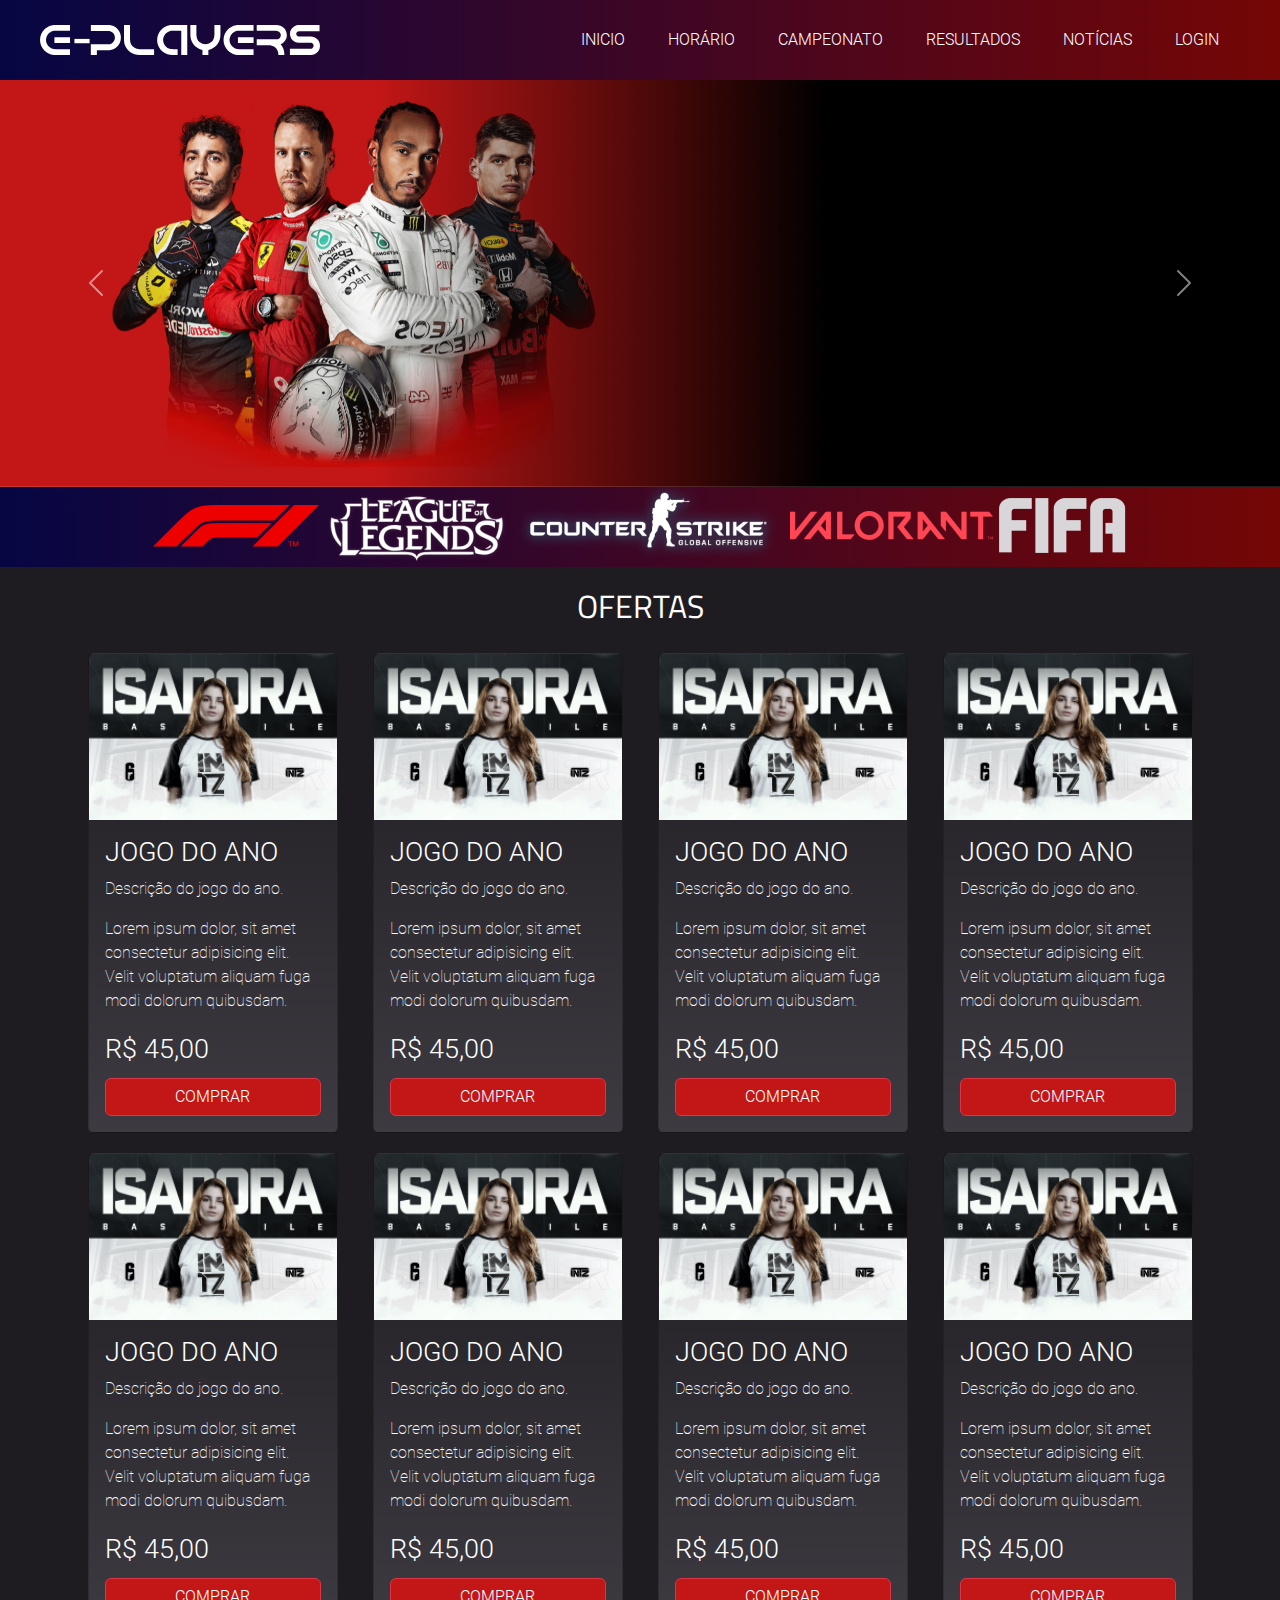
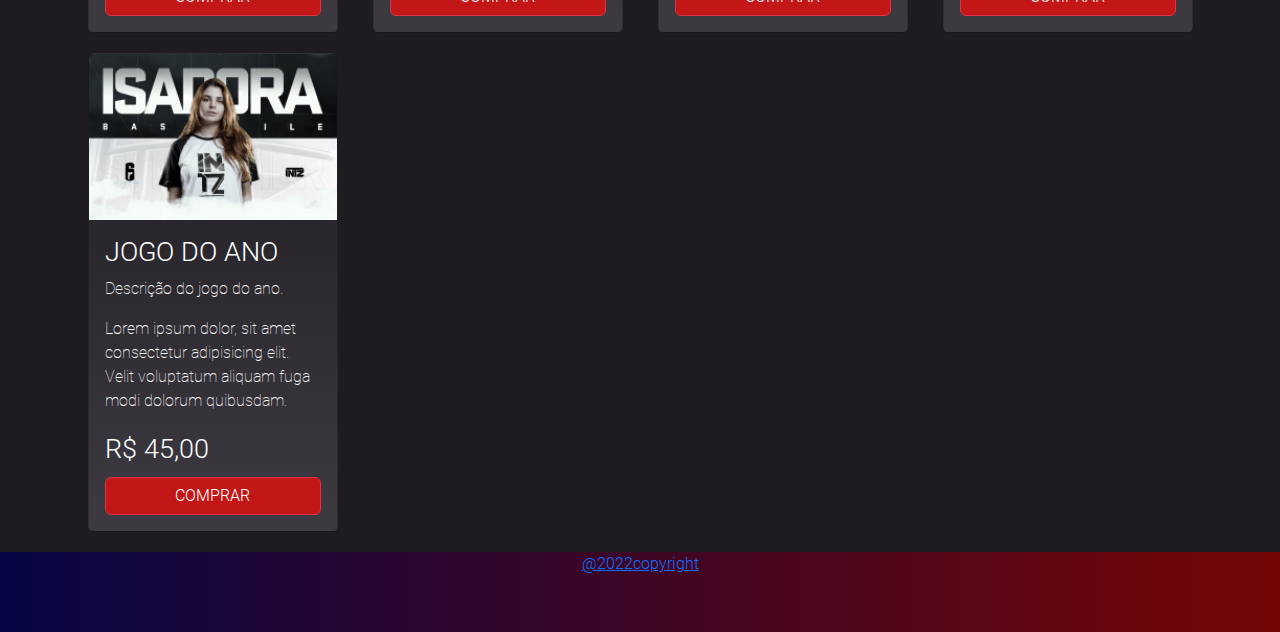
<file: index.html>
<!DOCTYPE html>
<html lang="pt-BR">

<head>
    <meta charset="UTF-8">
    <meta http-equiv="X-UA-Compatible" content="IE=edge">
    <meta name="viewport" content="width=device-width, initial-scale=1.0">
    <title>E-Players</title>
    <link rel="stylesheet" href="https://cdn.jsdelivr.net/npm/bootstrap@5.2.0/dist/css/bootstrap.min.css">
    <link rel="stylesheet" href="css/style.css">
</head>

<body>
    <header>
        <div class="container-gid header-flex">


            <img class="logo" src="images/logo.svg" alt="">

            <nav class="menu" id="navMenu">
                <a class="menu-item" href="#">Inicio</a>
                <a class="menu-item" href="#">Horário</a>
                <a class="menu-item" href="#">Campeonato</a>
                <a class="menu-item" href="#">Resultados</a>
                <a class="menu-item" href="#">Notícias</a>
                <a class="menu-item" href="./login.html">Login</a>
            </nav>

            <!-- menu hamburger -->
            <img onclick="mostrarMenu()" class="menu-bar" src="./images/bars.svg" alt="">
        </div>
    </header>
    <main>

        <!-- BANNERS DO BOOTSTRAP -->

        <div id="carouselExampleInterval" class="carousel slide" data-bs-ride="carousel">
            <div class="carousel-inner">
                <div class="carousel-item active" data-bs-interval="10000">
                    <img src="./images/banner_pilotos.png" class="d-block w-100" alt="...">
                </div>
                <div class="carousel-item" data-bs-interval="2000">
                    <img src="./images/banner_lol.png" class="d-block w-100" alt="...">
                </div>
                <div class="carousel-item">
                    <img src="./images/banner_cs.png" class="d-block w-100" alt="...">
                </div>
            </div>
            <button class="carousel-control-prev" type="button" data-bs-target="#carouselExampleInterval"
                data-bs-slide="prev">
                <span class="carousel-control-prev-icon" aria-hidden="true"></span>
                <span class="visually-hidden">Previous</span>
            </button>
            <button class="carousel-control-next" type="button" data-bs-target="#carouselExampleInterval"
                data-bs-slide="next">
                <span class="carousel-control-next-icon" aria-hidden="true"></span>
                <span class="visually-hidden">Next</span>
            </button>
        </div>




        <!-- PRODUTOS -->
        <!-- <section class="produtos">
            <div class="container-gid banner-flex">
                <article class="banner-info">
                    <h1>Liga E-Players</h1>
                    <p>O maior portal de campeonatos online</p>

                    <a href="#">Inscreva-se</a>
                </article>
            </div>
        </section> -->

        <!-- <div class="container">
            <h1>Produtos</h1>
        </div> -->
        <!-- patrocinadores  -->
        <div></div>
        <div class="container-patrocinio">
            <div class="patro">
                <img src="./images/f1-logo.png" alt="">
            </div>
            <div class="patro">
                <img src="./images/lol-logo.png" alt="">
            </div>
            <div class="patro">
                <img src="./images/cs-logo.png" alt="">
            </div>
            <div class="patro">
                <img src="./images/valorant.png" alt="">
            </div>
            <div class="patro">
                <img src="./images/fifa.png" alt="">
            </div>
        </div><!-- fim-patrocinadores -->

        <!-- PRODUTOS COM GRID DO BOOTSTRAP -->
        <section class="jogos">

            <div class="container">

                <div class="row">
                    <div class="col d-flex justify-content-center">
                        <h2 class="ofertas">Ofertas</h2>
                    </div>
                </div>

                <div class="row">

                    <div class="col-12 col-md-6 col-lg-3 d-flex justify-content-center">
                        <div class="card" style="width: 18rem;">
                            <img src="./images/cardnews.jpg" class="card-img-top" alt="...">

                            <div class="card-body">
                                <h5 class="card-title">Jogo do ano</h5>
                                <p class="card-text">Descrição do jogo do ano.</p>
                                <p>Lorem ipsum dolor, sit amet consectetur adipisicing elit. Velit voluptatum aliquam
                                    fuga modi dolorum quibusdam.</p>
                                <p class="card-title">R$ 45,00 </p>
                                <a href="#" class="btn btn-danger btn-buy">Comprar </a>
                            </div> <!-- card 1 -->
                        </div>
                    </div>

                    <div class="col-12 col-md-6 col-lg-3  d-flex justify-content-center">
                        <div class="card" style="width: 18rem;">
                            <img src="./images/cardnews.jpg" class="card-img-top" alt="...">

                            <div class="card-body">
                                <h5 class="card-title">Jogo do ano</h5>
                                <p class="card-text">Descrição do jogo do ano.</p>
                                <p>Lorem ipsum dolor, sit amet consectetur adipisicing elit. Velit voluptatum aliquam
                                    fuga modi dolorum quibusdam.</p>
                                <p class="card-title">R$ 45,00 </p>
                                <a href="#" class="btn btn-danger btn-buy">Comprar </a>
                            </div> <!-- card 1 -->
                        </div>
                    </div>

                    <div class="col-12 col-md-6 col-lg-3  d-flex justify-content-center">
                        <div class="card" style="width: 18rem;">
                            <img src="./images/cardnews.jpg" class="card-img-top" alt="...">

                            <div class="card-body">
                                <h5 class="card-title">Jogo do ano</h5>
                                <p class="card-text">Descrição do jogo do ano.</p>
                                <p>Lorem ipsum dolor, sit amet consectetur adipisicing elit. Velit voluptatum aliquam
                                    fuga modi dolorum quibusdam.</p>
                                <p class="card-title">R$ 45,00 </p>
                                <a href="#" class="btn btn-danger btn-buy">Comprar </a>
                            </div> <!-- card 1 -->
                        </div>
                    </div>

                    <div class="col-12 col-md-6 col-lg-3  d-flex justify-content-center">
                        <div class="card" style="width: 18rem;">
                            <img src="./images/cardnews.jpg" class="card-img-top" alt="...">

                            <div class="card-body">
                                <h5 class="card-title">Jogo do ano</h5>
                                <p class="card-text">Descrição do jogo do ano.</p>
                                <p>Lorem ipsum dolor, sit amet consectetur adipisicing elit. Velit voluptatum aliquam
                                    fuga modi dolorum quibusdam.</p>
                                <p class="card-title">R$ 45,00 </p>
                                <a href="#" class="btn btn-danger btn-buy">Comprar </a>
                            </div> <!-- card 1 -->
                        </div>
                    </div>

                    <div class="col-12 col-md-6 col-lg-3  d-flex justify-content-center">
                        <div class="card" style="width: 18rem;">
                            <img src="./images/cardnews.jpg" class="card-img-top" alt="...">

                            <div class="card-body">
                                <h5 class="card-title">Jogo do ano</h5>
                                <p class="card-text">Descrição do jogo do ano.</p>
                                <p>Lorem ipsum dolor, sit amet consectetur adipisicing elit. Velit voluptatum aliquam
                                    fuga modi dolorum quibusdam.</p>
                                <p class="card-title">R$ 45,00 </p>
                                <a href="#" class="btn btn-danger btn-buy">Comprar </a>
                            </div> <!-- card 1 -->
                        </div>
                    </div>

                    <div class="col-12 col-md-6 col-lg-3  d-flex justify-content-center">
                        <div class="card" style="width: 18rem;">
                            <img src="./images/cardnews.jpg" class="card-img-top" alt="...">

                            <div class="card-body">
                                <h5 class="card-title">Jogo do ano</h5>
                                <p class="card-text">Descrição do jogo do ano.</p>
                                <p>Lorem ipsum dolor, sit amet consectetur adipisicing elit. Velit voluptatum aliquam
                                    fuga modi dolorum quibusdam.</p>
                                <p class="card-title">R$ 45,00 </p>
                                <a href="#" class="btn btn-danger btn-buy">Comprar </a>
                            </div> <!-- card 1 -->
                        </div>
                    </div>

                    <div class="col-12 col-md-6 col-lg-3  d-flex justify-content-center">
                        <div class="card" style="width: 18rem;">
                            <img src="./images/cardnews.jpg" class="card-img-top" alt="...">

                            <div class="card-body">
                                <h5 class="card-title">Jogo do ano</h5>
                                <p class="card-text">Descrição do jogo do ano.</p>
                                <p>Lorem ipsum dolor, sit amet consectetur adipisicing elit. Velit voluptatum aliquam
                                    fuga modi dolorum quibusdam.</p>
                                <p class="card-title">R$ 45,00 </p>
                                <a href="#" class="btn btn-danger btn-buy">Comprar </a>
                            </div> <!-- card 1 -->
                        </div>
                    </div>

                    <div class="col-12 col-md-6 col-lg-3  d-flex justify-content-center">
                        <div class="card" style="width: 18rem;">
                            <img src="./images/cardnews.jpg" class="card-img-top" alt="...">

                            <div class="card-body">
                                <h5 class="card-title">Jogo do ano</h5>
                                <p class="card-text">Descrição do jogo do ano.</p>
                                <p>Lorem ipsum dolor, sit amet consectetur adipisicing elit. Velit voluptatum aliquam
                                    fuga modi dolorum quibusdam.</p>
                                <p class="card-title">R$ 45,00 </p>
                                <a href="#" class="btn btn-danger btn-buy">Comprar </a>
                            </div> <!-- card 1 -->
                        </div>
                    </div>

                    <div class="col-12 col-md-6 col-lg-3  d-flex justify-content-center">
                        <div class="card" style="width: 18rem;">
                            <img src="./images/cardnews.jpg" class="card-img-top" alt="...">

                            <div class="card-body">
                                <h5 class="card-title">Jogo do ano</h5>
                                <p class="card-text">Descrição do jogo do ano.</p>
                                <p>Lorem ipsum dolor, sit amet consectetur adipisicing elit. Velit voluptatum aliquam
                                    fuga modi dolorum quibusdam.</p>
                                <p class="card-title">R$ 45,00 </p>
                                <a href="#" class="btn btn-danger btn-buy">Comprar </a>
                            </div> <!-- card 1 -->
                        </div>
                    </div>

                </div> <!-- fim da coluna -->
            </div>

        </section>


    </main>
    <div class="rodape">
        <footer class="page-footer font-small blue">
            <div class="text-center">
                <a href="">@2022copyright
                </a>
            </div>
        </footer>
    </div>
    <script src="https://cdn.jsdelivr.net/npm/bootstrap@5.2.0/dist/js/bootstrap.bundle.min.js
    "></script>
    <script src="./JS/script.js"></script>

</body>

</html>
</file>
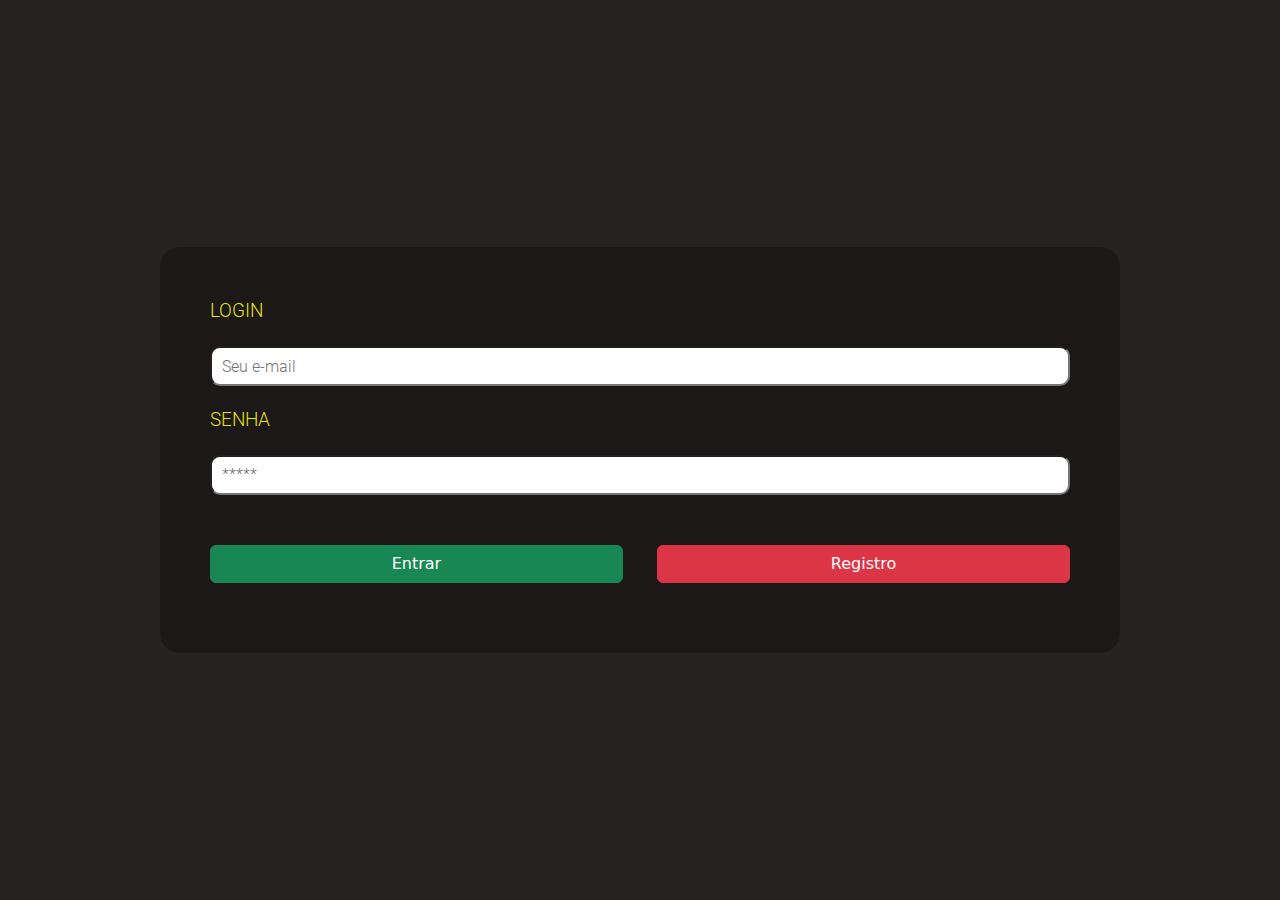
<file: login.html>
<!DOCTYPE html>
<html lang="pt-BR">

<head>
    <meta charset="UTF-8">
    <meta http-equiv="X-UA-Compatible" content="IE=edge">
    <meta name="viewport" content="width=device-width, initial-scale=1.0">
    <title>Login</title>

    <link rel="stylesheet" href="https://cdn.jsdelivr.net/npm/bootstrap@5.2.0/dist/css/bootstrap.min.css">

    <link rel="stylesheet" href="./css/login.css">
</head>

<body>
    <div class="container container-personalizado">
        <form action="" class="form-login">
            <div class="linha">
                <label for="">Login</label>
                <input type="email" id="email" placeholder="Seu e-mail">
            </div>

            <div class="linha">
                <label for="">Senha</label>
                <input type="password" id="senha" placeholder="*****">
            </div>

            <div class="linha btn-actions">
                <button type="button" id="entrar" class="btn btn-success">Entrar</button>
                <button type="button" class="btn btn-danger">Registro</button>
            </div>
        </form>
    </div>


    <script src="https://cdnjs.cloudflare.com/ajax/libs/jquery/3.6.1/jquery.min.js"></script>
    <script src="./JS/login.js"></script>
</body>

</html>
</file>
<file: css/style.css>
/* import de fontes */

@font-face {
    font-family: "Roboto-Thin";
    src: url(../fonts/Roboto/Roboto-Thin.ttf);
}

@font-face {
    font-family: "Roboto-Light";
    src: url(../fonts/Roboto/Roboto-Light.ttf);
}

@font-face {
    font-family: "TitilliumWeb-Regular";
    src: url(../fonts/Titillium_Web/TitilliumWeb-Regular.ttf);
}

/* CSS Reset */
* {
    margin: 0;
    padding: 0;
    box-sizing: border-box;
}

body {
    font-family: "Roboto-Light";
}


/* DESKTOP FIRST (992px até o infinito) */
.container-gid {
    max-width: 1200px;
    margin: 0 auto;
}


/* CUSTOMIZAÇÃO DO BOOTSTRAP */
/* .container, .container-fluid, .mostra-coluna {
    border: 1px solid green;
}
.mostra-coluna {
    border: 1px solid rgb(32, 10, 114);
}*/

/* .container {
    max-width: 1200px;
    height: 80px;
}  */


/* **************PRODUTOS/JOGOS****************** */
header {

    height: 80px;
    background: linear-gradient(to right, rgb(6, 6, 68), rgb(117, 6, 6));
}

.header-flex {
    display: flex;
    justify-content: space-between;
    align-items: center;
    height: 80px;
}

header .logo {
    width: 280px;
    /* border: 2px solid white; */
}

/* navbar */
header .menu {
    display: flex;
    justify-content: space-around;
    width: 60%;
    max-width: 680px;
    /* border: 2px solid red; */
}

header .menu a {
    color: white;
    text-transform: uppercase;
    text-decoration: none;
    /* font-family: Arial, Helvetica, sans-serif; */
    font-family: "Roboto-Light";
    font-weight: 300;
}

header .menu-bar {
    display: none;
}

/* ********PRODUTOS***************** */
/* section produtos */
.produtos {
    width: 100%;
    height: 600px;
    background-color: black;

    background-image: url(../images/banner_pilotos.png);
    background-repeat: no-repeat;

    /* background-size: 100%; */
}

.produtos .banner-flex {
    display: flex;
    justify-content: flex-end;
    align-items: center;
    height: 600px;
}

.produtos .banner-info {
    display: flex;
    flex-direction: column;
    justify-content: space-between;
    align-items: center;
    width: 350px;
    height: 270px;
    color: white;
    /* border: 1px solid white; */
}

.produtos .banner-info h1 {
    font-family: "TitilliumWeb-Regular";
    font-size: 42px;
    text-align: center;

}


.produtos .banner-info p {
    font-family: "Roboto-Thin";
    text-align: center;
    font-size: 18px;

}


.produtos .banner-info a {
    display: flex;
    justify-content: center;
    align-items: center;

    width: 200px;
    height: 50px;
    font-family: "Roboto-Light";
    background-color: #c31616;

    border: 1px solid #c31616;
    border-radius: 10px;

    color: white;
    text-decoration: none;
    text-transform: uppercase;
}


/* ESPECIFICIDADES CSS */
.mostraMenu {
    left: 0 !important;
    opacity: 0.99 !important;
}

/* ***********JOGOS************* */
/* SECTION JOGOS (PRODUTOS) */
.jogos {
    background-color: #1E1C21;
}

.jogos .ofertas {
    font-family: "TitilliumWeb-Regular";
    text-transform: uppercase;
    color: white;
    padding: 20px 0;
}

.jogos .card {
    max-width: 250px;
    margin-bottom: 20px;
    font-family: "Roboto-Thin";
    color: white;
    background-image: linear-gradient(to bottom, #1E1C21, #3d3b41);
}

.jogos .card .card-title {
    font-size: 1.7rem;
    font-family: "Roboto-Light";
    text-transform: uppercase;
}

.jogos .card .btn-buy {
    width: 100%;
    font-family: "Roboto-Light";
    text-transform: uppercase;
    background-color: #c31616;

}

/* patrocinadores */
.container-patrocinio {
    text-align: center;
    height: 80px;
    background: linear-gradient(to right, rgb(6, 6, 68), rgb(117, 6, 6));
}

.patro {
    display: contents;
}

.rodape {
    height: 80px;
    background: linear-gradient(to right, rgb(6, 6, 68), rgb(117, 6, 6));
}

/* f. patrocinadores */

/* TABLETS 991px (991 até 768px) */
@media screen and (max-width: 991px) {
    header {
        padding: 0 20px;
    }

    /* navbar container flex */
    header .menu {
        position: fixed;
        /*fixa o elemento baseado na viewport*/
        top: 0;
        left: -80%;
        /* inicialmente escondido */
        z-index: 999;
        /*controla a camada do elemento com position */

        opacity: 0;
        /* inicialmente invisível*/
        width: 80%;
        height: 100vh;

        flex-direction: column;
        align-items: center;
        justify-content: center;
        background-color: #5e1c03;
        color: white;
        border-radius: 0 0 0 80px;

        transition: left 0.5s, opacity 0.6s;
    }

    .container-patrocinio {
        display: table-cell;
    }

    /* links dos menu  */
    header .menu a {
        border-left: 3px dotted lightgray;
        width: 80%;
        font-size: 1.3rem;
        margin-bottom: 20px;
        padding: 20px;
        color: rgb(242, 245, 83);
    }

    /* menu hamburguer  */
    header .menu-bar {
        display: block;
        width: 45px;
    }

}

/* SMARTPHONES < 768px (0 até 767px) */
@media screen and (max-width: 767px) {
    header .logo {
        width: 200px;
    }

    header .menu {
        border-radius: 0 0 0 50px;
    }

    header .menu a {
        border-left: 2px dotted rgb(247, 235, 76);
        font-size: 1rem;
        padding: 10px;
    }

    header .menu-bar {
        width: 30px;
    }
}
</file>
<file: css/login.css>
/* import de fontes */

@font-face {
    font-family: "Roboto-Thin";
    src: url(../fonts/Roboto/Roboto-Thin.ttf);
}

@font-face {
    font-family: "Roboto-Light";
    src: url(../fonts/Roboto/Roboto-Light.ttf);
}

@font-face {
    font-family: "TitilliumWeb-Regular";
    src: url(../fonts/Titillium_Web/TitilliumWeb-Regular.ttf);
}

/* CSS Reset */
* {
    margin: 0;
    padding: 0;
    box-sizing: border-box;
}

body {
    background-color: rgb(39, 35, 35);
    color: rgba(245, 241, 13, 0.95);
}

.container-personalizado {
    display: flex;
    justify-content: center;
    align-items: center;
    /* background-color: rgba(56, 56, 215, 0.412); */
    height: 100vh;
}

.form-login {
    min-width: 300px;
    max-width: 960px;
    width: 90%;
    padding: 50px;
    border-radius: 20px;
    background-color: rgb(29, 24, 24);
}

.form-login .linha {
    display: flex;
    flex-direction: column;
    margin-bottom: 20px;
    /* border: 1px solid red; */
}

.form-login .linha label {
    margin-bottom: 20px;
    font-family: "Roboto-Light";
    font-size: 1.2rem;
    text-transform: uppercase;
}

.form-login .linha input {
    font-family: "Roboto-Light";
    border-radius: 10px;
    padding: 10px;
    height: 40px;
}

.form-login .btn-actions {
    display: flex;
    flex-direction: row;
    justify-content: space-between;
}

.form-login .btn-actions button {
    width: 48%;
    margin-top: 30px;
}
</file>
